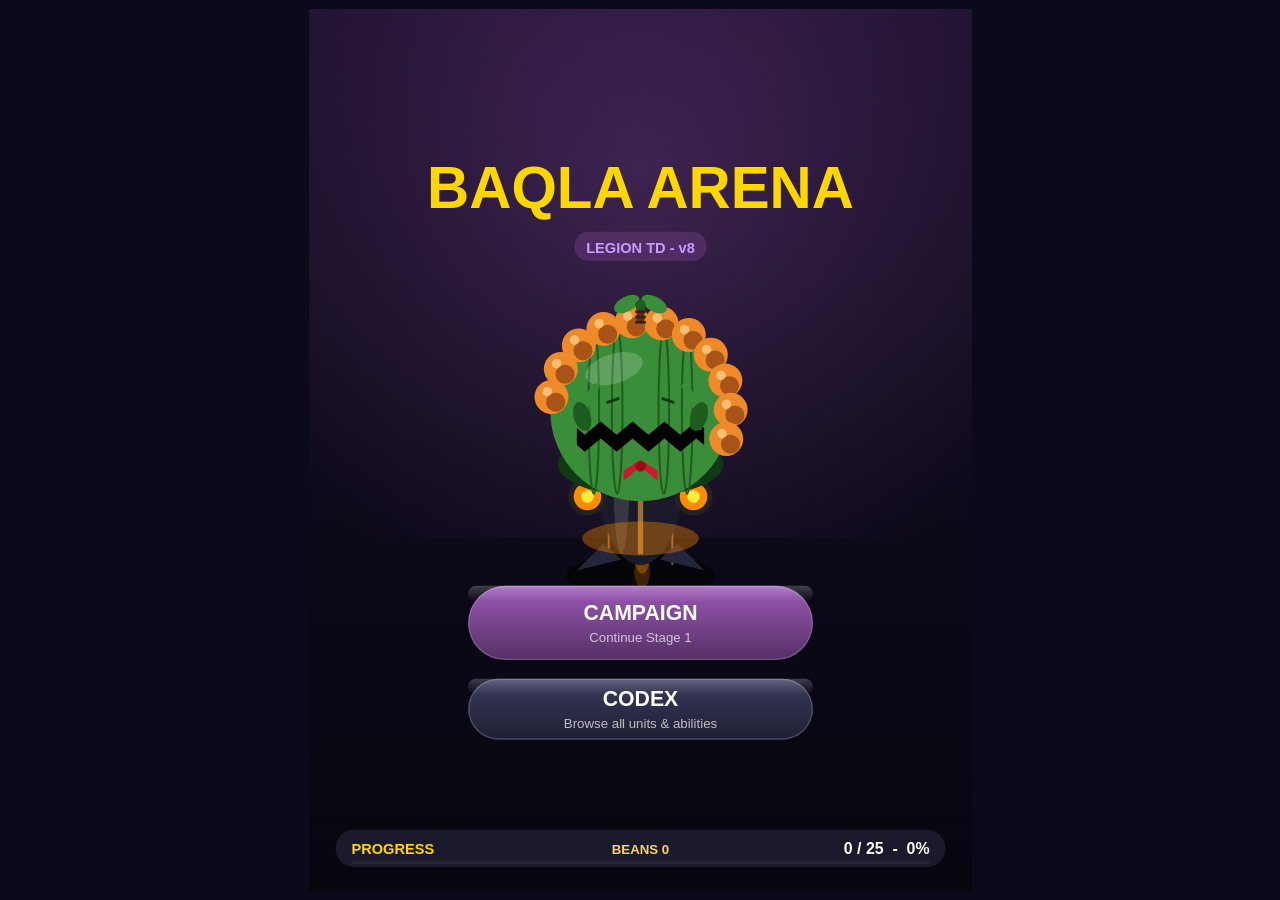
<file: index.html>
<!doctype html>
<html lang="en">
<head>
  <meta charset="utf-8">
  <meta name="viewport" content="width=device-width, initial-scale=1">
  <title>Baqla Arena v8 Test</title>
  <meta http-equiv="refresh" content="0; url=./v8/?arena=draw25d">
  <link rel="canonical" href="./v8/?arena=draw25d">
</head>
<body>
  <p><a href="./v8/?arena=draw25d">Open Baqla Arena v8 test</a></p>
</body>
</html>
</file>
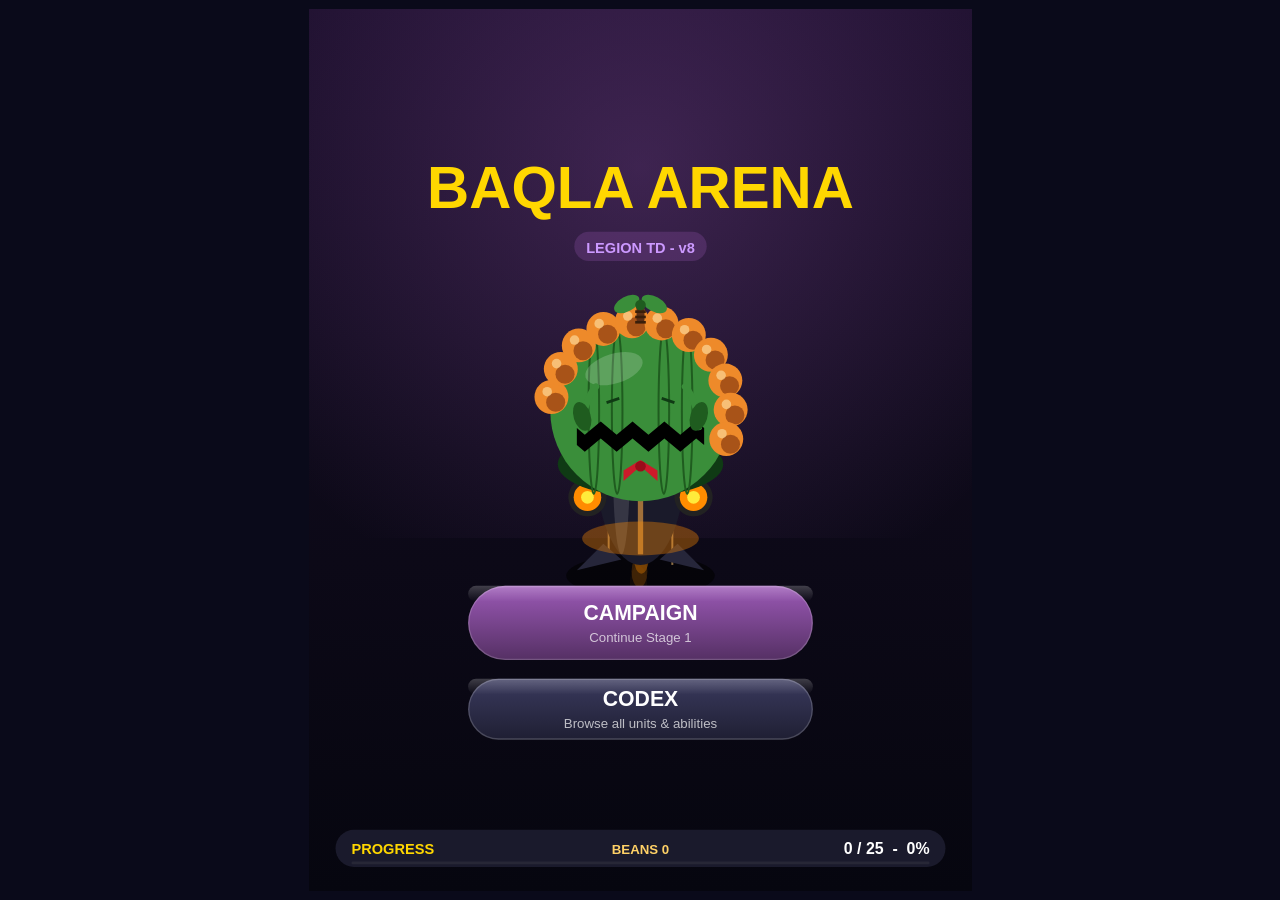
<file: v8/index.html>
<!DOCTYPE html>
<html lang="en">
<head>
<meta charset="UTF-8">
<meta name="viewport" content="width=device-width, initial-scale=1.0, user-scalable=no, viewport-fit=cover">
<meta name="apple-mobile-web-app-capable" content="yes">
<meta name="apple-mobile-web-app-status-bar-style" content="black-translucent">
<title>Baqla Arena v8 - Modular Foundation</title>
<link rel="icon" href="data:,">
<link rel="stylesheet" href="./styles.css">
</head>
<body>
<canvas id="game"></canvas>
<script type="module" src="./src/main.js?v=20260523-dragon-judgment-hud"></script>
</body>
</html>
</file>
<file: v8/styles.css>
﻿*{margin:0;padding:0;box-sizing:border-box}
html,body{
  background:#0a0a1a;height:100%;width:100%;
  overflow:hidden;font-family:'Segoe UI',Arial,sans-serif;
  touch-action:manipulation;user-select:none;-webkit-user-select:none;
  /* Safe areas for notch / Dynamic Island / home indicator */
  padding-top:env(safe-area-inset-top);
  padding-bottom:env(safe-area-inset-bottom);
  padding-left:env(safe-area-inset-left);
  padding-right:env(safe-area-inset-right);
}
body{display:flex;justify-content:center;align-items:center}
canvas{border-radius:0;cursor:pointer;display:block;max-width:100%;max-height:100%;touch-action:manipulation}
</file>
